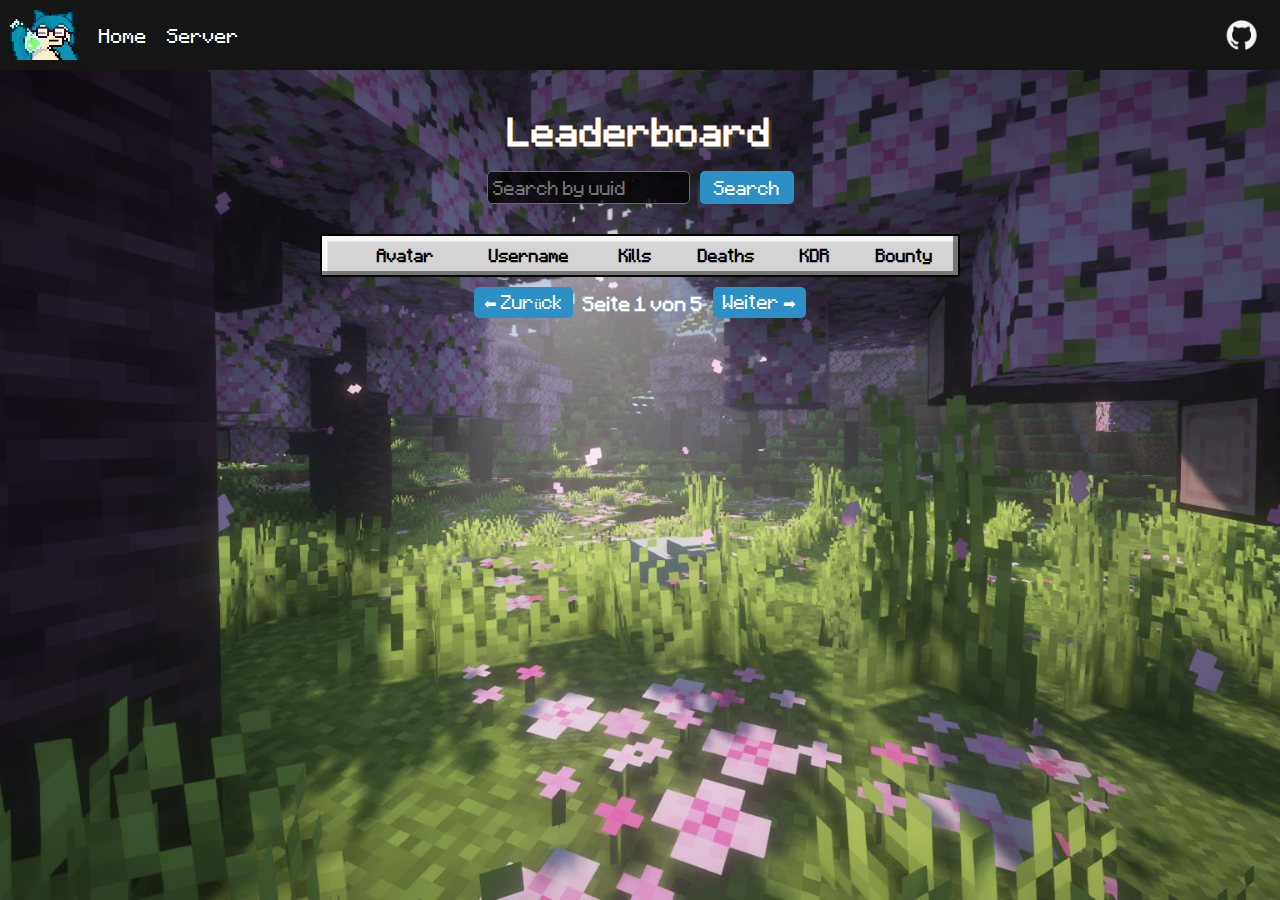
<file: index.html>
<!DOCTYPE html>
<html lang="en">

<head>
    <meta charset="UTF-8" />
    <meta name="viewport" content="width=device-width, initial-scale=1.0" />
    <link rel="icon" href="./images/logo.png" type="png" class="favicon">
    <title>HGLabor - FFA Leaderboard</title>
    <link rel="stylesheet" href="./src/css/lb.css">
    <link rel="stylesheet" href="./src/css/font.css">
</head>

<body>
    <nav>
        <div class="navbar">
            <img src="./images/logo.png" alt="HGLabor" />
            <a href="/">Home</a>
            <a href="server.html">Server</a>            
        </div>
        <div class="nav-right">
            <a href="https://github.com/Kalbskinder/hglabor-website" target="_blank"><img src="./images/github.png" alt="Github" class="colorfilter"></a>
        </div>
    </nav>
    <div class="head-element">
        <h1 class="white shadow">Leaderboard</h1>
        <div class="search-elements">
            <input type="text" placeholder="Search by uuid" id="input"/>
            <button onclick="redirectStats()">Search</button>
        </div>
    </div>
    <table id="leaderboard">
        <thead>
            <tr>
                <th></th>
                <th>Avatar</th>
                <th>Username</th>
                <th>Kills</th>
                <th>Deaths</th>
                <th>KDR</th>
                <th>Bounty</th>
            </tr>
        </thead>
        <tbody class="player-list">

        </tbody>
    </table>
    <div class="pagination bold">
        <button id="prevPage" onclick="changePage(-1)" class="minecraft-btn">⬅ Zurück</button>
        <span id="currentPage">Seite 1 von 5</span>
        <button id="nextPage" onclick="changePage(1)" class="minecraft-btn">Weiter ➡</button>
    </div>
    <script src="./src/js/lb.js"></script>
</body>
</html>
</file>
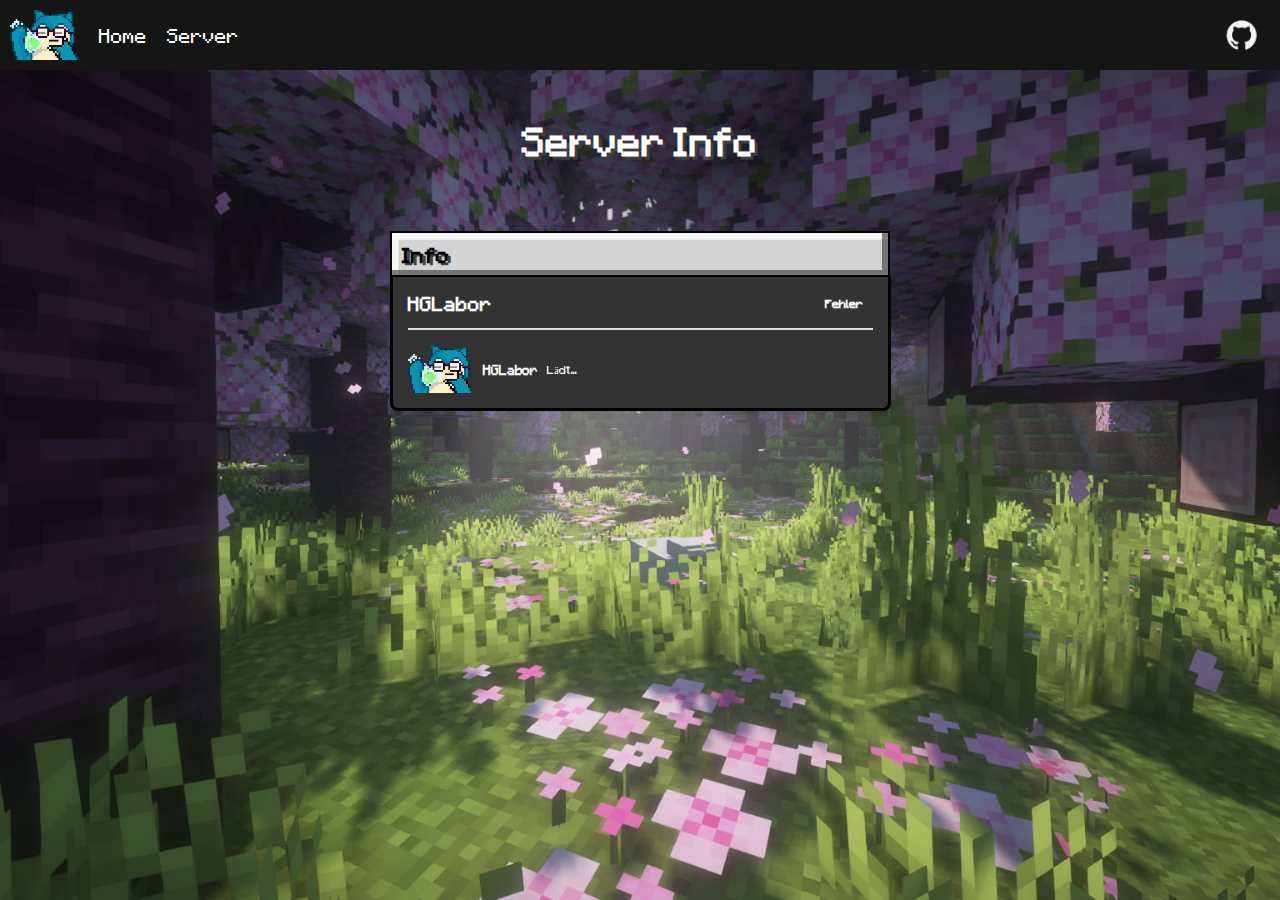
<file: server.html>
<!DOCTYPE html>
<html lang="en">

<head>
    <meta charset="UTF-8" />
    <meta name="viewport" content="width=device-width, initial-scale=1.0" />
    <link rel="icon" href="./images/logo.png" type="png" class="favicon">
    <title>HGLabor - Server Info</title>
    <link rel="stylesheet" href="./src/css/lb.css">
    <link rel="stylesheet" href="./src/css/font.css">
    <link rel="stylesheet" href="./src/css/server.css">
</head>

<body>
    <nav>
        <div class="navbar">
            <img src="./images/logo.png" alt="HGLabor" />
            <a href="index.html">Home</a>
            <a href="/">Server</a>            
        </div>
        <div class="nav-right">
            <a href="https://github.com/Kalbskinder/hglabor-website" target="_blank"><img src="./images/github.png" alt="Github" class="colorfilter"></a>
        </div>
    </nav>
    <div class="head-element white shadow">
        <h1>Server Info</h1>
    </div>
    
    <div class="stats-container">
        <div class="stats-header">Info</div>    
    </div>

    <div id="server">
        <div id="server-header">
            <strong id="server-name">HGLabor</strong>
            <div id="server-status" class="server-status">Lädt...</div>
        </div>
        <div id="server-body">
            <img src="./images/logo.png" alt="Server logo" id="server-logo">
            <div>
                <div id="server-banner">HGLabor</div>
            </div>
            <div class="server-right">
                <div id="server-players">Lädt...</div>
            </div>
        </div>
    </div>

    <script>
        async function fetchServer() {
            try {
                const response = await fetch('https://api.mcsrvstat.us/3/hglabor.de');
                const serverData = await response.json();

                // Serverstatus aktualisieren
                const statusElement = document.getElementById("server-status");
                statusElement.textContent = serverData.online ? "Online" : "Offline";
                statusElement.className = `server-status ${serverData.online ? "server-online" : "server-offline"}`;

                // Servernamen + Version anzeigen
                document.getElementById("server-banner").innerHTML = `${serverData.motd.html[0]}<br>${serverData.motd.html[1]}`;

                // Spielerzahl aktualisieren
                document.getElementById("server-players").textContent = `${serverData.players.online} / ${serverData.players.max}`;
            } catch (error) {
                console.error("Fehler beim Abrufen der Serverdaten:", error);
                document.getElementById("server-status").textContent = "Fehler";
            }
        }

        fetchServer();
    </script>
</body>
</html>
</file>
<file: src/css/lb.css>
body {
  display: flex;
  background-color: #262626;
  background-image: url('../../images/bg/2.jpg');
  background-position: center center;
  background-attachment: fixed;
  background-size: cover;
  flex-direction: column;
  justify-content: center;
  margin: 0;
  padding: 0;
  color: white;
  scroll-behavior: smooth;
}

nav {
  width: 100%;
  background-color: #151515;
  display: flex;
  justify-content: space-between;
}
.navbar img {
  height: 50px;
  width: auto;
  vertical-align: middle;
}

.navbar {
  padding: 10px;
  display: flex;
  align-items: center;
  justify-content: flex-start;
}

.nav-right img {
  height: 32px;
  width: auto;
  vertical-align: middle;
}

.colorfilter {
  filter: invert(100%) sepia(0%) saturate(7435%) hue-rotate(18deg) brightness(97%) contrast(97%);
}

nav .nav-right {
  display: flex;
  align-items: center;
  justify-content: flex-end;
  margin-right: 10px;
}
  
.navbar a {
  color: white;
  text-decoration: none;
  margin-left: 20px;
}

.navbar a:hover {
  text-decoration: underline;
  color: rgb(77, 191, 253);
}

h1 {
  color: white;
  text-align: center;
  margin-top: 40px;
}

.search-elements {
  display: flex;
  justify-content: center;
  margin-top: 20px;
}

button {
  padding: 7px 14px;
  font-size: 15px;
  background-color: rgb(44, 144, 199);
  color: white;
  border: none;
  cursor: pointer;
  border-radius: 5px;
}

input {
  padding: 5px;
  font-size: 15px;
  background-color: #000000c2;
  color: white;
  border: 1px solid #6a6a6a;
  border-radius: 5px;
  margin-right: 10px;
}

.description {
  width: 60%;
  font-size: 12px;
  border-bottom: 1px solid #ffffff;
  margin: auto;
  margin-top: 40px;
  margin-bottom: 20px;
  display: flex;
  justify-content: space-evenly;
  text-align: center;
}

.description ul {
  width: 95%;
}

td.show {
  opacity: 1;
  transform: translateY(0);
}

td {
  opacity: 0;
  transform: translateY(10px);
  transition: opacity 0.3s ease-in, transform 0.3s ease-in;
}


.player-card {
  font-size: 10px;
  background-color: #16131ff3;
  border: 3px solid #252b60;
  border-radius: 6px;
}

.player-card:hover {
  cursor: pointer;
  background-color: #2a243bf3;
  border: 3px solid #3e4692;
}

.player-list img {
  width: 42px;
  height: auto;
}

.player-list ul, .description ul {
  list-style: none;
  padding: 0;
  display: flex;
  justify-content: space-between;
  align-items: center;
  gap: 20px;
}

li {
  display: inline-block;
  transition: background 0.3s ease-in-out;
}


table {
  width: 50%;
  border-collapse: collapse;
  font-size: 1.5vh;
  margin: auto;
  margin-top: 30px;
}

th, td {
  padding: 11px;
  text-align: center;
  white-space: nowrap;
}

tbody {
  font-size: 1vh;
}

tr .avatar {
  width: 1%;
}

.pagination {
  display: flex;
  justify-content: center;
  align-items: center;
  gap: 10px;
  margin-top: 10px;
  margin-bottom: 50px;
}

.pagination button {
  padding: 5px 10px;
  font-size: 15px;
  cursor: pointer;
}

.pagination button:disabled {
  opacity: 0.5;
  cursor: not-allowed;
}


@media (max-width: 768px) {
  th, td {
    padding: 8px;
  }

  table {
    width: 100%;
    margin-top: 20px;
    font-size: 1vh;
  }

  .player-card {
    font-size: 0.8vh;
  }

  .player-list img {
    width: 20px;
    height: auto;
  }

  table th:nth-child(7), table td:nth-child(7) {
    display: none;
  }

  input, button {
    font-size: 10px;
  }

  .pagination, .pagination button {
    font-size: 10px;
  }
  
}

thead {
  width: calc(500px - 24.8px);
  background-color: #d4d4d4;
  color: rgb(0, 0, 0);
  padding: 10px;
  border: none;
  text-align: left;
  border: 2.5px solid #000000;
  box-shadow: 
  -5px -4px 0px 1px rgba(77, 77, 77, 0.7) inset, 
  200px 200px 0px -193.5px rgba(254, 254, 254, 0.8) inset;

  -webkit-box-shadow: 
    -5px -4px 0px 1px rgba(77, 77, 77, 0.7) inset, 
    200px 200px 0px -193.5px rgba(254, 254, 254, 0.8) inset;

  -moz-box-shadow: 
    -5px -4px 0px 1px rgba(77, 77, 77, 0.7) inset, 
    200px 200px 0px -193.5px rgba(254, 254, 254, 0.8) inset;
}


td.first { background-image: url('../../images/blocks/diamond_block_2d.png'); }
td.second { background-image: url('../../images/blocks/gold_block_2d.png'); }
td.third { background-image: url('../../images/blocks/copper_block_2d.png'); }

td.first, td.second, td.third {
  text-shadow: 2.2px 1.5px 0px rgba(0,0,0,0.7);
  background-repeat: repeat;
  background-size: 22.7px;
  border: none;
  border-left: 3px solid #252b60;
}

td.first:hover, td.second:hover, td.third:hover {
  border: none;
  border-left: 3px solid #252b60;
}
</file>
<file: src/css/font.css>
@import url('https://fonts.googleapis.com/css2?family=Press+Start+2P&display=swap');
@font-face {
    font-family: Minecraftia;
    src: url('../../fonts/minecraft.woff2')
}
  
body, button, input, select, textarea {
    font-family: Minecraftia;
}

.black {
    color: #000000;
}

.black.shadow {
    text-shadow: 3px 3px #000000;
}

.dark_blue {
    color: #0000AA;
}

.dark_blue.shadow {
    text-shadow: 3px 3px #00002A;
}

.dark_green {
    color: #00AA00;
}

.dark_green.shadow {
    text-shadow: 3px 3px #002A00;
}

.dark_aqua {
    color: #00AAAA;
}

.dark_aqua.shadow {
    text-shadow: 3px 3px #002A2A;
}

.dark_red {
    color: #AA0000;
}

.dark_red.shadow {
    text-shadow: 3px 3px #2A0000;
}

.dark_purple {
    color: #AA00AA;
}

.dark_purple.shadow {
    text-shadow: 3px 3px #2A002A;
}

.gold {
    color: #FFAA00;
}

.gold.shadow {
    text-shadow: 3px 3px #2A2A00;
}

.gray {
    color: #AAAAAA;
}

.gray.shadow {
    text-shadow: 3px 3px #2A2A2A;
}

.dark_gray {
    color: #555555;
}

.dark_gray.shadow {
    text-shadow: 3px 3px #151515;
}

.blue {
    color: #5555FF;
}

.blue.shadow {
    text-shadow: 3px 3px #15153F;
}

.green {
    color: #55FF55;
}

.green.shadow {
    text-shadow: 3px 3px #153F15;
}

.aqua {
    color: #55FFFF;
}

.aqua.shadow {
    text-shadow: 3px 3px #153F3F;
}

.red {
    color: #FF5555;
}

.red.shadow {
    text-shadow: 3px 3px #3F1515;
}

.light_purple {
    color: #FF55FF;
}

.light_purple.shadow {
    text-shadow: 3px 3px #3F153F;
}

.yellow {
    color: #FFFF55;
}

.yellow.shadow {
    text-shadow: 3px 3px #3F3F15;
}

.white {
    color: #FFFFFF;
}

.white.shadow {
    text-shadow: 3px 3px #3F3F3F;
}

.bold {
    font-weight: bold;
}

.strikethrough {
    text-decoration: line-through;
}

.underline {
    text-decoration: underline;
}

.italic {
    font-style: italic;
}
</file>
<file: src/css/server.css>
body {
    color: #333;
    display: flex;
    flex-direction: column;
    justify-content: flex-start;
    align-items: center;
    height: 100vh;
}

nav {
    position: absolute;
    top: 0;
}

.head-element {
    margin-top: 80px;
    margin-bottom: 50px;
}

#server {
    background-color: #333;
    border-right: 3px solid #000000;
    border-bottom: 3px solid #000000;
    border-left: 3px solid #000000;
    color: white;
    width: 465px;
    border-radius: 0px 0px 8px 8px;
    box-shadow: 0px 0px 10px rgba(0, 0, 0, 0.1);
    padding: 15px;
}

#server-header {
    display: flex;
    justify-content: space-between;
    align-items: center;
    border-bottom: 2px solid #ddd;
    padding-bottom: 14px;
}

.server-status {
    padding: 5px 10px;
    border-radius: 5px;
    font-size: 10px;
    font-weight: bold;
}

.server-online {
    background-color: #4CAF50;
    color: white;
}

.server-offline {
    background-color: #d9534f;
    color: white;
}

#server-body {
    display: flex;
    align-items: center;
    gap: 10px;
    margin-top: 15px;
}

#server-logo {
    height: 48px;
    width: auto;
}

#server-banner {
    font-size: 11px;
    font-weight: bold;
    text-align: center;
}

#server-players {
    font-size: 10px;
}



.stats-container {
    width: 100%;
    display: flex;
    flex-direction: column;
    justify-content: center;
    align-items: center;
}
  
.stats-header {
    font-weight: bold;
    width: calc(500px - 24.8px);
    background-color: #d4d4d4;
    color: rgb(0, 0, 0);
    padding: 10px;
    border: none;
    text-align: left;
    font-size: 18px;
    border: 2.5px solid #000000;
    text-shadow: 2.2px 1.5px 0px rgba(0,0,0,0.7);
    box-shadow: 
    -5px -4px 0px 1px rgba(77, 77, 77, 0.7) inset, 
    200px 200px 0px -193.5px rgba(254, 254, 254, 0.8) inset;
  
    -webkit-box-shadow: 
      -5px -4px 0px 1px rgba(77, 77, 77, 0.7) inset, 
      200px 200px 0px -193.5px rgba(254, 254, 254, 0.8) inset;
  
    -moz-box-shadow: 
      -5px -4px 0px 1px rgba(77, 77, 77, 0.7) inset, 
      200px 200px 0px -193.5px rgba(254, 254, 254, 0.8) inset;
}
</file>
